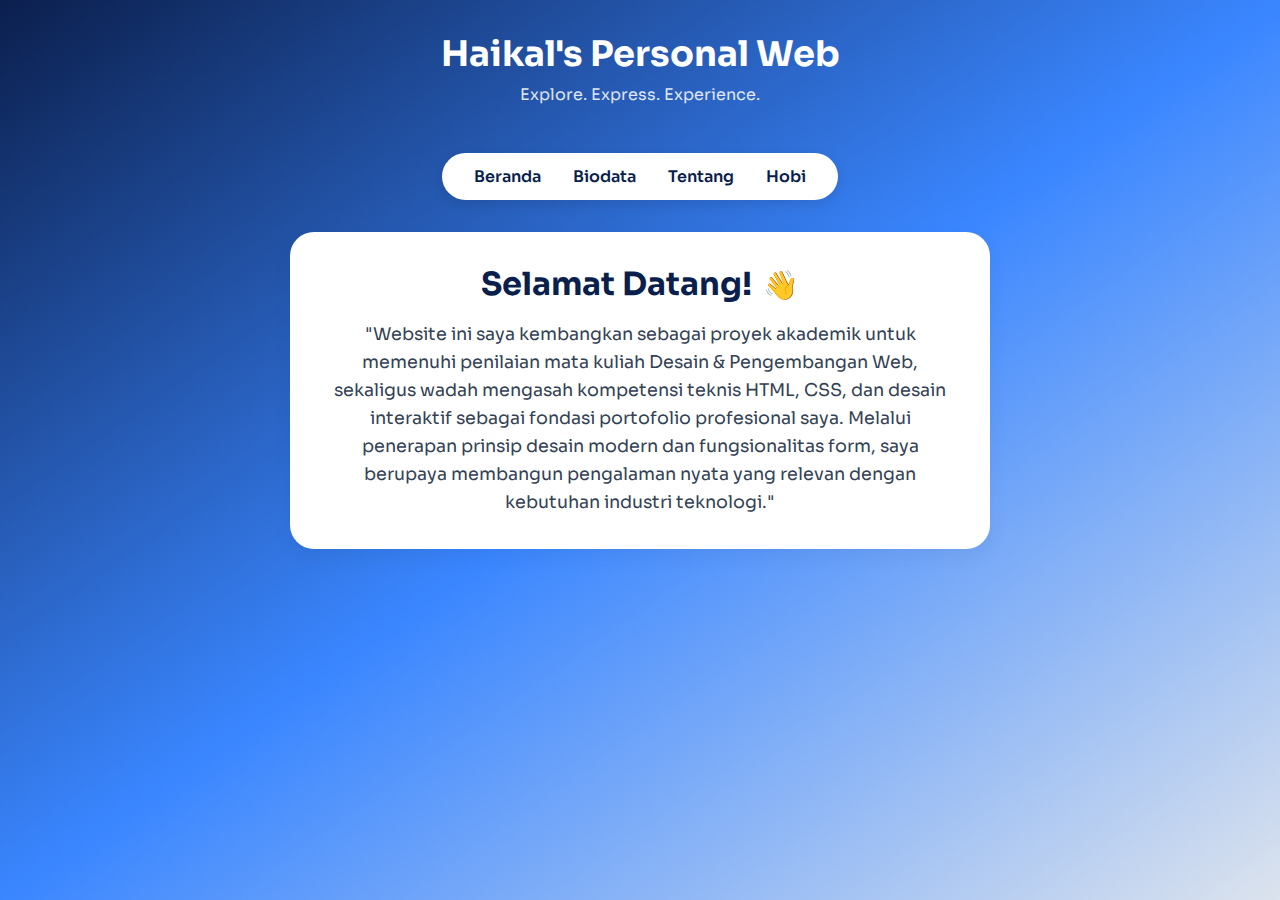
<file: index.html>
<!DOCTYPE html>
<html lang="id">
<head>
  <meta charset="UTF-8" />
  <meta name="viewport" content="width=device-width, initial-scale=1.0" />
  <title>Haikal's Personal Web</title>
  <link href="https://fonts.googleapis.com/css2?family=Sora:wght@400;600;700&display=swap" rel="stylesheet">
  <link rel="stylesheet" href="style.css" />
</head>
<body>

  <header>
    <h1>Haikal's Personal Web</h1>
    <p>Explore. Express. Experience.</p>
  </header>

  <nav>
    <a href="index.html">Beranda</a>
    <a href="biodata.html">Biodata</a>
    <a href="tentang.html">Tentang</a>
    <a href="hobi.html">Hobi</a>
  </nav>

  <section class="content">
    <h2>Selamat Datang! <span class="emoji">👋</span></h2>
    <p>
        "Website ini saya kembangkan sebagai proyek akademik untuk memenuhi penilaian mata kuliah Desain & Pengembangan Web, 
         sekaligus wadah mengasah kompetensi teknis HTML, CSS, dan desain interaktif sebagai fondasi portofolio profesional saya. 
         Melalui penerapan prinsip desain modern dan fungsionalitas form, 
         saya berupaya membangun pengalaman nyata yang relevan dengan kebutuhan industri teknologi."
    </p>
  </section>

</body>
</html>
</file>
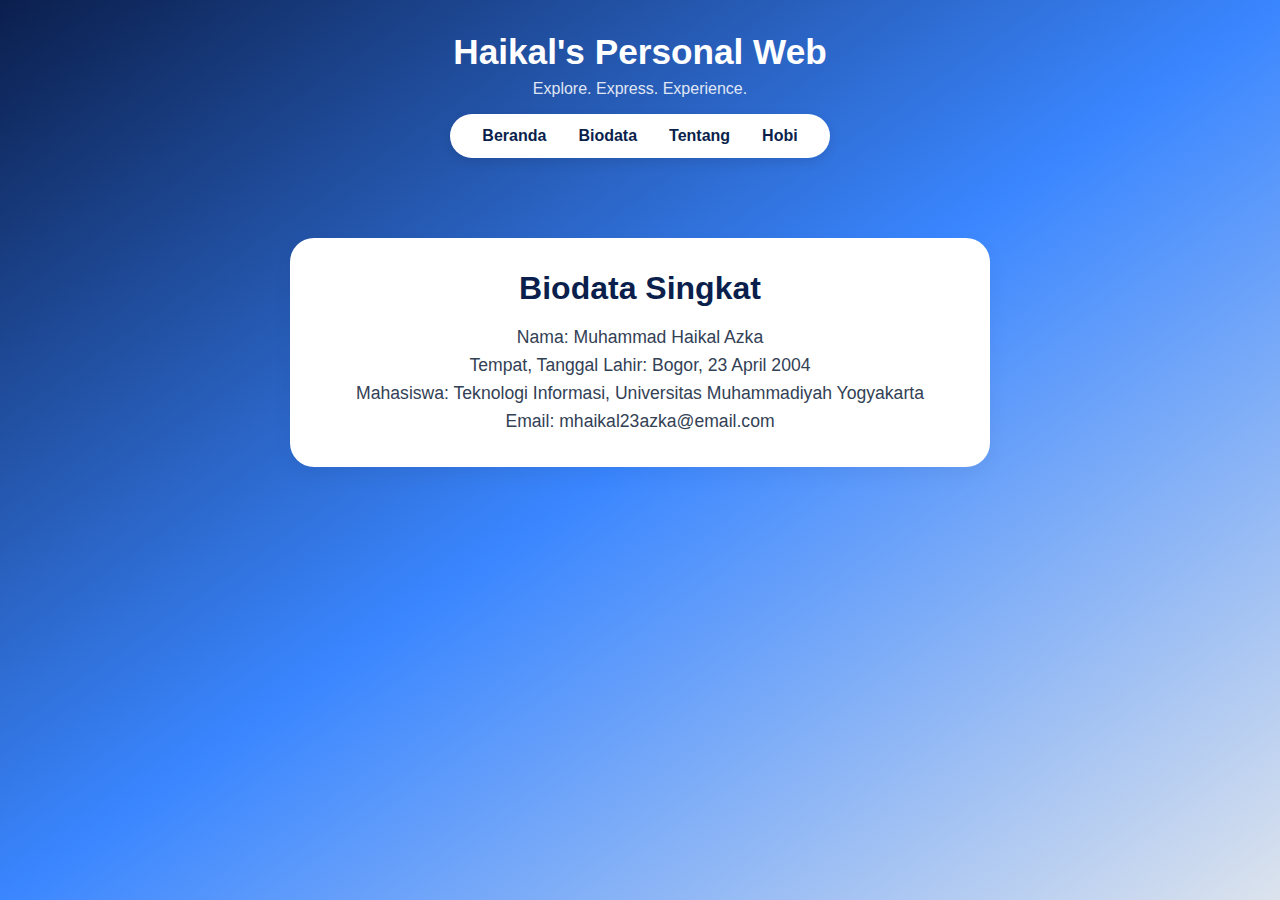
<file: biodata.html>
<!DOCTYPE html>
<html lang="id">
<head>
  <meta charset="UTF-8" />
  <meta name="viewport" content="width=device-width, initial-scale=1.0" />
  <title>Biodata - Haikal's Personal Web</title>
  <link rel="stylesheet" href="style.css" />
  <link href="https://fonts.googleapis.com/css2?family=Inter:wght@400;600;700&display=swap" rel="stylesheet">
</head>
<body>
  <header class="header">
    <h1 class="judul">Haikal's Personal Web</h1>
    <p class="subjudul">Explore. Express. Experience.</p>
    <div class="divider"></div>
    <nav class="navbar">
      <a href="index.html">Beranda</a>
      <a href="biodata.html">Biodata</a>
      <a href="tentang.html">Tentang</a>
      <a href="hobi.html">Hobi</a>
    </nav>
  </header>

  <main class="content">
    <section class="intro">
      <h2>Biodata Singkat</h2>
      <p>Nama: Muhammad Haikal Azka<br />
         Tempat, Tanggal Lahir: Bogor, 23 April 2004<br />
         Mahasiswa: Teknologi Informasi, Universitas Muhammadiyah Yogyakarta<br />
         Email: mhaikal23azka@email.com
      </p>
    </section>
  </main>
</body>
</html>
</file>
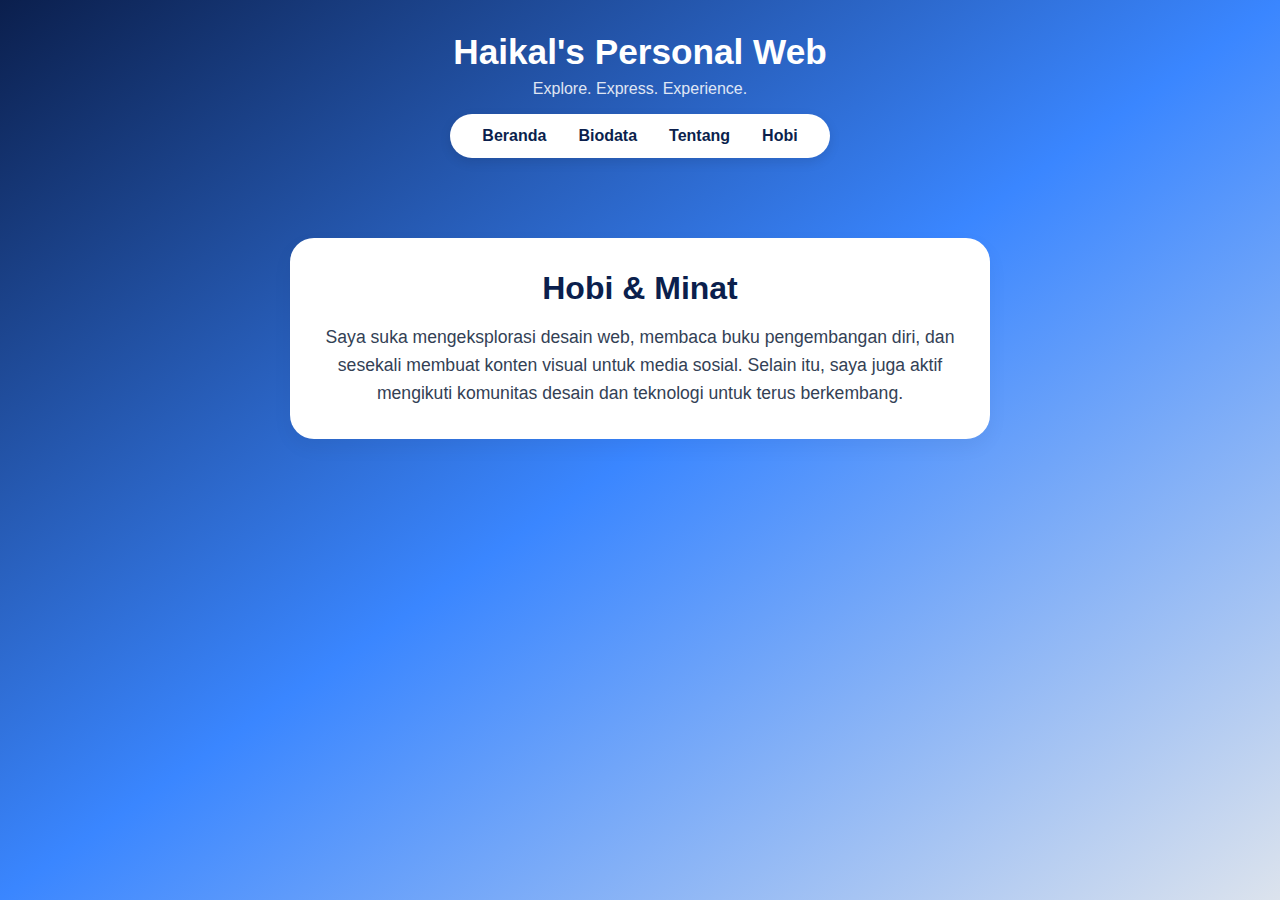
<file: hobi.html>
<!DOCTYPE html>
<html lang="id">
<head>
  <meta charset="UTF-8" />
  <meta name="viewport" content="width=device-width, initial-scale=1.0" />
  <title>Hobi - Haikal's Personal Web</title>
  <link rel="stylesheet" href="style.css" />
  <link href="https://fonts.googleapis.com/css2?family=Inter:wght@400;600;700&display=swap" rel="stylesheet">
</head>
<body>
  <header class="header">
    <h1 class="judul">Haikal's Personal Web</h1>
    <p class="subjudul">Explore. Express. Experience.</p>
    <div class="divider"></div>
    <nav class="navbar">
      <a href="index.html">Beranda</a>
      <a href="biodata.html">Biodata</a>
      <a href="tentang.html">Tentang</a>
      <a href="hobi.html">Hobi</a>
    </nav>
  </header>

  <main class="content">
    <section class="intro">
      <h2>Hobi & Minat</h2>
      <p>Saya suka mengeksplorasi desain web, membaca buku pengembangan diri, dan sesekali membuat konten visual untuk media sosial. 
        Selain itu, saya juga aktif mengikuti komunitas desain dan teknologi untuk terus berkembang.</p>
    </section>
  </main>
</body>
</html>
</file>
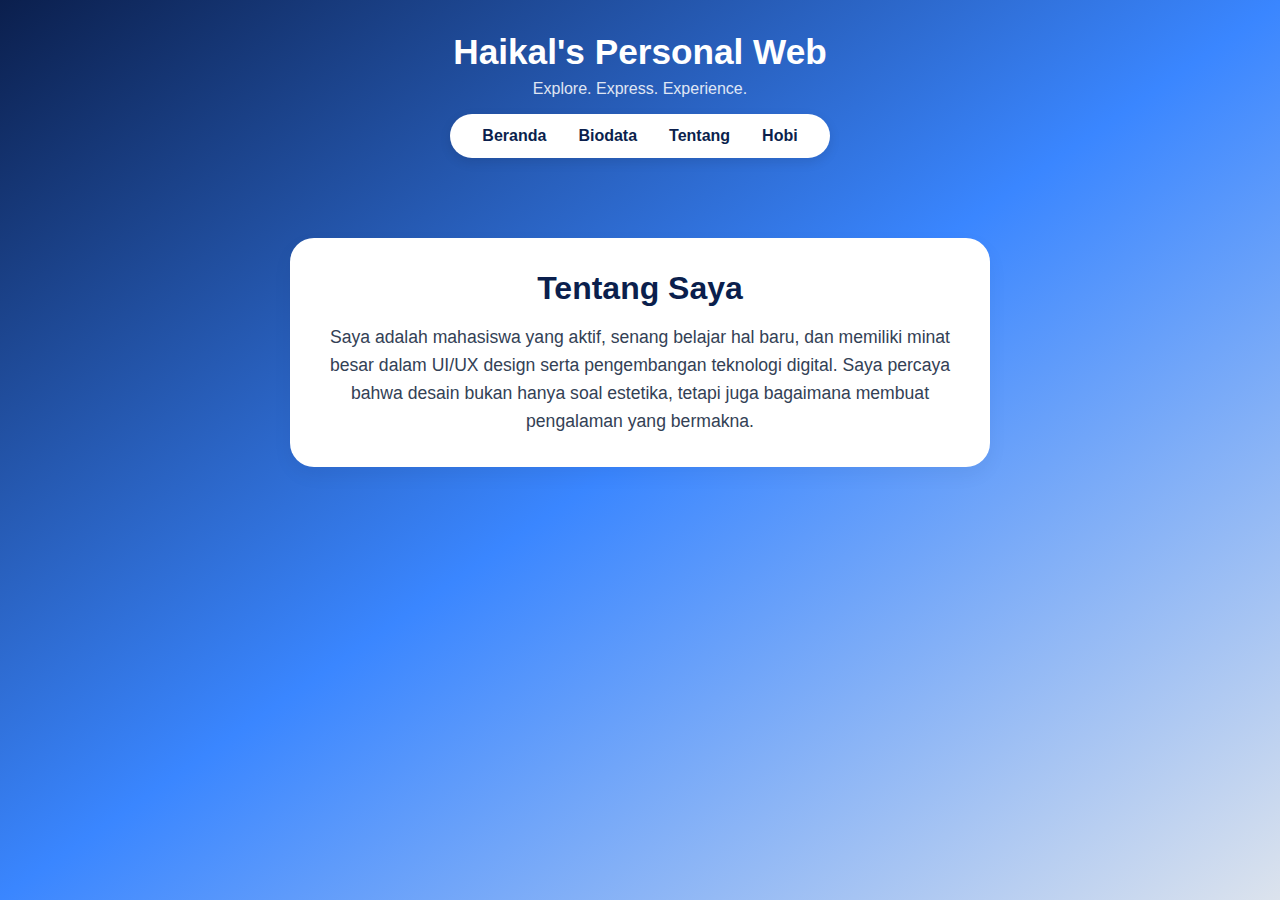
<file: tentang.html>
<!DOCTYPE html>
<html lang="id">
<head>
  <meta charset="UTF-8" />
  <meta name="viewport" content="width=device-width, initial-scale=1.0" />
  <title>Tentang - Haikal's Personal Web</title>
  <link rel="stylesheet" href="style.css" />
  <link href="https://fonts.googleapis.com/css2?family=Inter:wght@400;600;700&display=swap" rel="stylesheet">
</head>
<body>
  <header class="header">
    <h1 class="judul">Haikal's Personal Web</h1>
    <p class="subjudul">Explore. Express. Experience.</p>
    <div class="divider"></div>
    <nav class="navbar">
      <a href="index.html">Beranda</a>
      <a href="biodata.html">Biodata</a>
      <a href="tentang.html">Tentang</a>
      <a href="hobi.html">Hobi</a>
    </nav>
  </header>

  <main class="content">
    <section class="intro">
      <h2>Tentang Saya</h2>
      <p>Saya adalah mahasiswa yang aktif, senang belajar hal baru, dan memiliki minat besar dalam UI/UX design serta pengembangan teknologi digital. 
        Saya percaya bahwa desain bukan hanya soal estetika, tetapi juga bagaimana membuat pengalaman yang bermakna.</p>
    </section>
  </main>
</body>
</html>
</file>
<file: style.css>
:root {
  --biru-tua: #0b1f4d;
  --biru-muda: #3a86ff;
  --abu-muda: #f1f5f9;
  --putih: #ffffff;
  --teks: #1e293b;
}

* {
  margin: 0;
  padding: 0;
  box-sizing: border-box;
  font-family: 'Sora', sans-serif;
}

body {
  background: linear-gradient(145deg, var(--biru-tua), var(--biru-muda), #dce3ed);
  min-height: 100vh;
  color: var(--teks);
}

header {
  padding: 2rem 1rem;
  text-align: center;
  color: var(--putih);
}

header h1 {
  font-size: 2.2rem;
  font-weight: 700;
}

header p {
  margin-top: 0.5rem;
  font-size: 1rem;
  opacity: 0.85;
}

nav {
  background-color: var(--putih);
  width: fit-content;
  margin: 1rem auto;
  padding: 0.8rem 2rem;
  border-radius: 2rem;
  box-shadow: 0 4px 12px rgba(0, 0, 0, 0.1);
  display: flex;
  gap: 2rem;
}

nav a {
  text-decoration: none;
  color: var(--biru-tua);
  font-weight: 600;
  transition: all 0.3s ease;
}

nav a:hover {
  color: var(--biru-muda);
}

.content {
  background-color: var(--putih);
  max-width: 700px;
  margin: 2rem auto;
  padding: 2rem;
  border-radius: 1.5rem;
  box-shadow: 0 8px 20px rgba(0, 0, 0, 0.05);
  text-align: center;
}

.content h2 {
  font-size: 2rem;
  color: var(--biru-tua);
  margin-bottom: 1rem;
}

.content p {
  font-size: 1.1rem;
  line-height: 1.6;
  color: #334155;
}

.emoji {
  font-size: 1.8rem;
  margin-left: 0.3rem;
}
</file>
